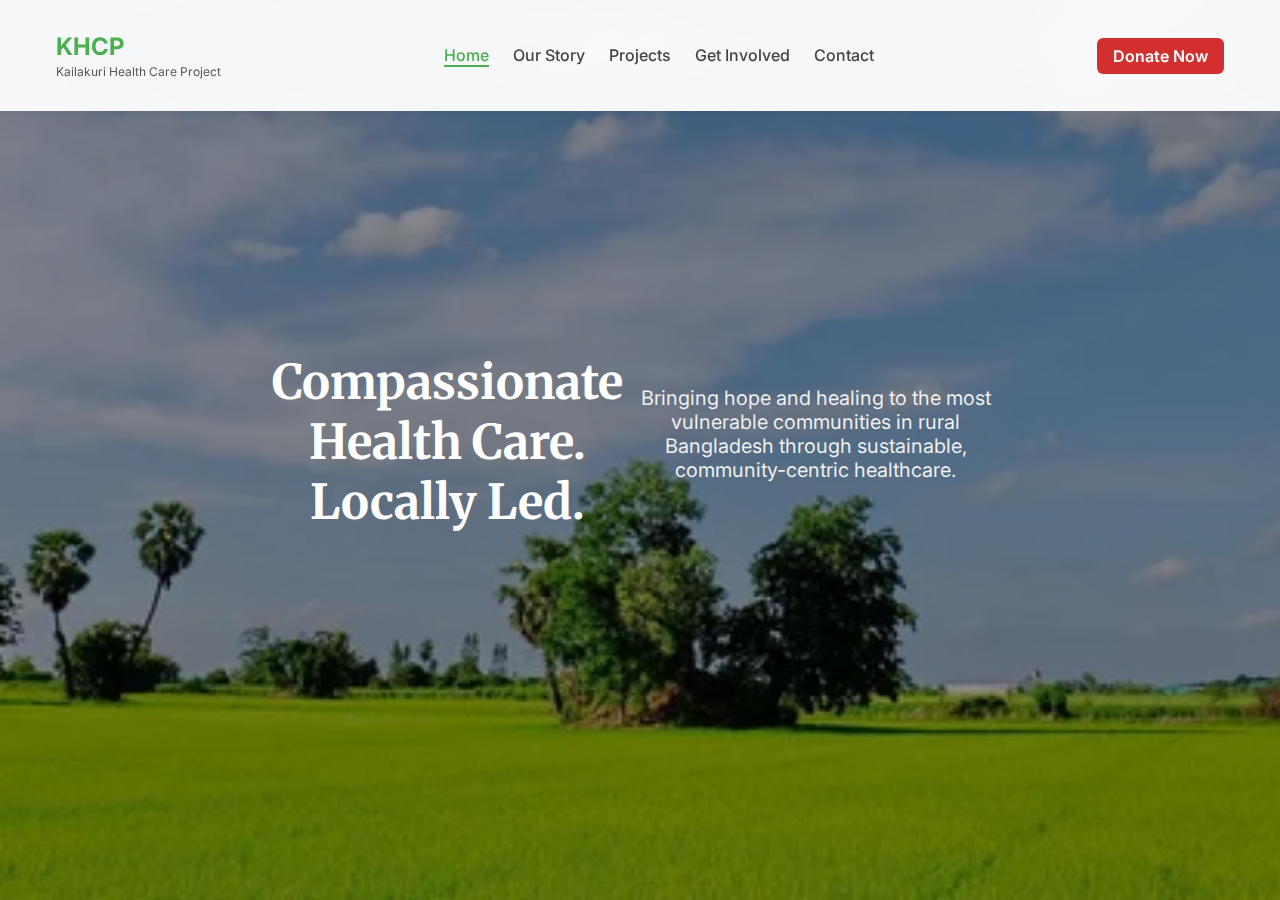
<file: index.html>
<!DOCTYPE html>
<html lang="en">
<head>
  <meta charset="UTF-8" />
  <title>Kailakuri Health Care Project</title>
  <meta name="viewport" content="width=device-width, initial-scale=1.0" />
  <link href="https://fonts.googleapis.com/css2?family=Inter:wght@400;600;700&family=Merriweather:wght@700&display=swap" rel="stylesheet" />
  <link rel="stylesheet" href="assets/css/hero-modern.css" />
</head>
<body>

  <!-- Navbar -->
  <header class="navbar">
    <div class="container">
      <div class="logo">KHCP<br><span class="subtitle">Kailakuri Health Care Project</span></div>
      <nav class="nav">
        <a href="index.html" class="active">Home</a>
        <a href="about.html">Our Story</a>
        <a href="projects.html">Projects</a>
        <a href="team.html">Get Involved</a>
        <a href="contact.html">Contact</a>
      </nav>
      <a href="donate.html" class="donate-btn">Donate Now</a>
    </div>
  </header>

  <!-- Hero -->
  <section class="hero-section">
    <div class="overlay"></div>
    <div class="container hero-content">
      <h1 class="hero-title">Compassionate Health Care.<br />Locally Led.</h1>
      <p class="hero-subtext">Bringing hope and healing to the most vulnerable communities in rural Bangladesh through sustainable, community-centric healthcare.</p>
    </div>
  </section>

</body>
</html>
</file>
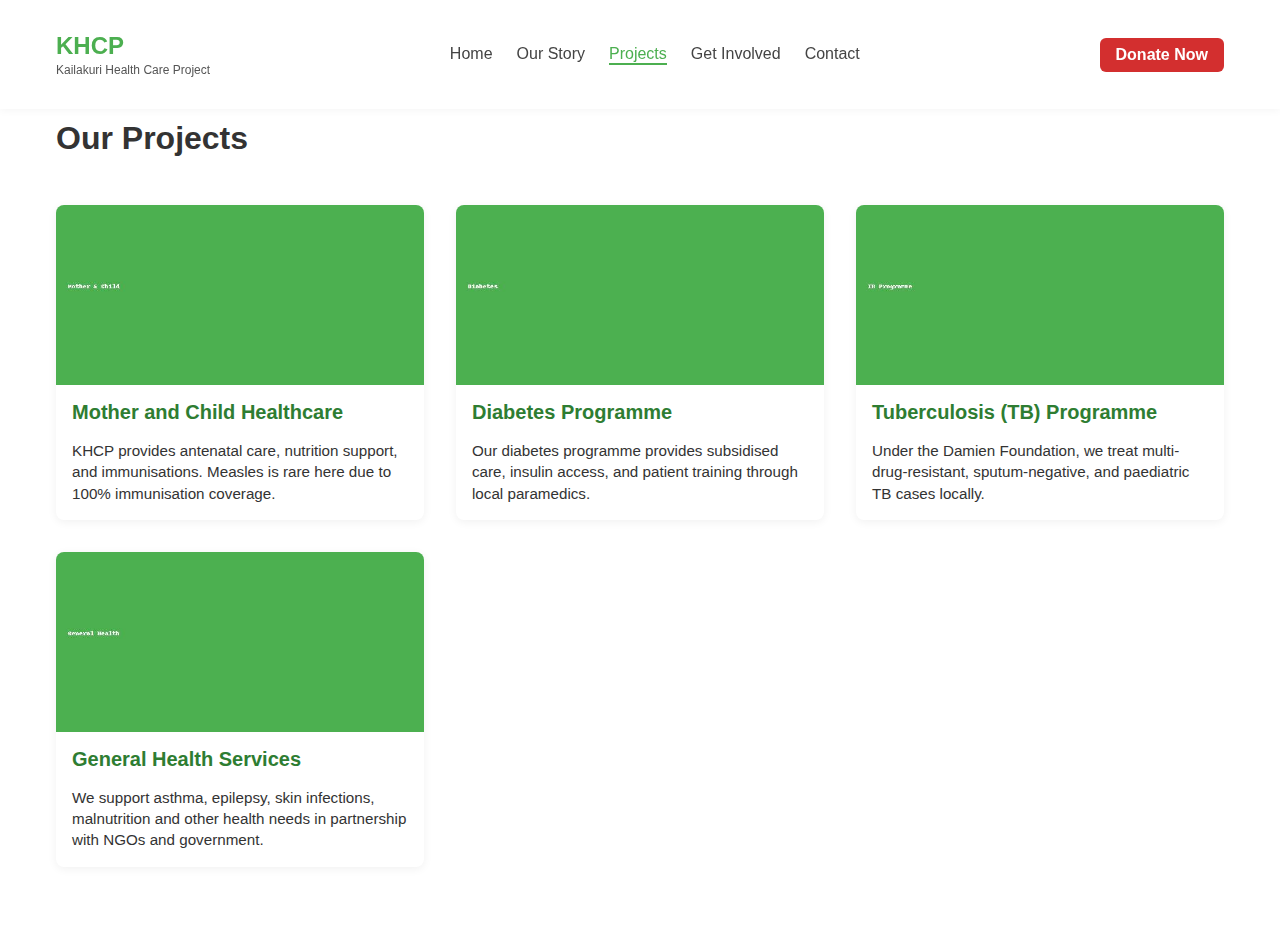
<file: projects.html>
<!DOCTYPE html>
<html lang="en">
<head>
  <meta charset="UTF-8">
  <title>Our Projects - Kailakuri Health Care Project</title>
  <meta name="viewport" content="width=device-width, initial-scale=1.0" />
  <link rel="stylesheet" href="assets/css/hero-modern.css">
  <style>
    .projects-section {
      max-width: 1200px;
      margin: 120px auto 60px;
      padding: 0 1rem;
    }
    .project-grid {
      display: grid;
      grid-template-columns: repeat(auto-fit, minmax(280px, 1fr));
      gap: 2rem;
    }
    .project-card {
      background: #fff;
      border-radius: 8px;
      box-shadow: 0 2px 10px rgba(0,0,0,0.06);
      overflow: hidden;
      display: flex;
      flex-direction: column;
    }
    .project-card img {
      width: 100%;
      height: 180px;
      object-fit: cover;
    }
    .project-card h3 {
      margin: 1rem;
      font-size: 1.25rem;
      color: #2e7d32;
    }
    .projects-section h1 {
      margin-bottom: 3rem;
      font-size: 2rem;
      font-weight: 700;
    }
    .project-card p {
      margin: 0 1rem 1rem;
      font-size: 0.95rem;
      line-height: 1.4;
    }
  </style>
</head>
<body>
  <header class="navbar">
    <div class="container">
      <div class="logo">KHCP<br><span class="subtitle">Kailakuri Health Care Project</span></div>
      <nav class="nav">
        <a href="index.html">Home</a>
        <a href="about.html">Our Story</a>
        <a href="projects.html" class="active">Projects</a>
        <a href="team.html">Get Involved</a>
        <a href="contact.html">Contact</a>
      </nav>
      <a href="donate.html" class="donate-btn">Donate Now</a>
    </div>
  </header>

  <main class="projects-section">
    <h1>Our Projects</h1>
    <div class="project-grid">
      <div class="project-card">
        <img src="assets/images/mother-child.jpg" alt="Mother and Child Healthcare">
        <h3>Mother and Child Healthcare</h3>
        <p>KHCP provides antenatal care, nutrition support, and immunisations. Measles is rare here due to 100% immunisation coverage.</p>
      </div>
      <div class="project-card">
        <img src="assets/images/diabetes.jpg" alt="Diabetes Programme">
        <h3>Diabetes Programme</h3>
        <p>Our diabetes programme provides subsidised care, insulin access, and patient training through local paramedics.</p>
      </div>
      <div class="project-card">
        <img src="assets/images/tb.jpg" alt="Tuberculosis Programme">
        <h3>Tuberculosis (TB) Programme</h3>
        <p>Under the Damien Foundation, we treat multi-drug-resistant, sputum-negative, and paediatric TB cases locally.</p>
      </div>
      <div class="project-card">
        <img src="assets/images/general-health.jpg" alt="General Health Services">
        <h3>General Health Services</h3>
        <p>We support asthma, epilepsy, skin infections, malnutrition and other health needs in partnership with NGOs and government.</p>
      </div>
    </div>
  </main>
</body>
</html>
</file>
<file: assets/css/hero-modern.css>
/* Base Reset */
* {
  box-sizing: border-box;
  margin: 0;
  padding: 0;
}
body {
  font-family: 'Inter', sans-serif;
  background: #fff;
  color: #333;
}
a {
  text-decoration: none;
  color: inherit;
}
.container {
  max-width: 1200px;
  margin: auto;
  padding: 1rem;
  display: flex;
  align-items: center;
  justify-content: space-between;
}

/* Navbar */
.navbar {
  background: rgba(255, 255, 255, 0.95);
  position: fixed;
  top: 0;
  width: 100%;
  z-index: 1000;
  padding: 1rem 0;
  box-shadow: 0 2px 8px rgba(0,0,0,0.04);
}
.logo {
  font-weight: 700;
  font-size: 1.5rem;
  color: #4CAF50;
}
.logo .subtitle {
  display: block;
  font-size: 0.75rem;
  font-weight: 400;
  color: #555;
  margin-top: 0.2rem;
}
.nav {
  display: flex;
  gap: 1.5rem;
}
.nav a {
  font-weight: 500;
  color: #444;
}
.nav a.active {
  color: #4CAF50;
  border-bottom: 2px solid #4CAF50;
}
.donate-btn {
  background: #d32f2f;
  color: white;
  padding: 0.5rem 1rem;
  border-radius: 6px;
  font-weight: 600;
}

/* Hero Section */
.hero-section {
  background: url('../images/banner.jpg') center/cover no-repeat;
  height: 100vh;
  position: relative;
  display: flex;
  align-items: center;
  justify-content: center;
  text-align: center;
}
.overlay {
  position: absolute;
  top: 0; left: 0;
  width: 100%; height: 100%;
  background: rgba(0, 0, 0, 0.4);
}
.hero-content {
  position: relative;
  z-index: 1;
  max-width: 800px;
  padding: 2rem;
}
.hero-title {
  font-family: 'Merriweather', serif;
  font-size: 3rem;
  font-weight: 700;
  color: white;
  margin-bottom: 1rem;
}
.hero-subtext {
  font-size: 1.25rem;
  color: #eee;
  margin-bottom: 2rem;
  max-width: 600px;
  margin-left: auto;
  margin-right: auto;
  text-align: center;
}
</file>
